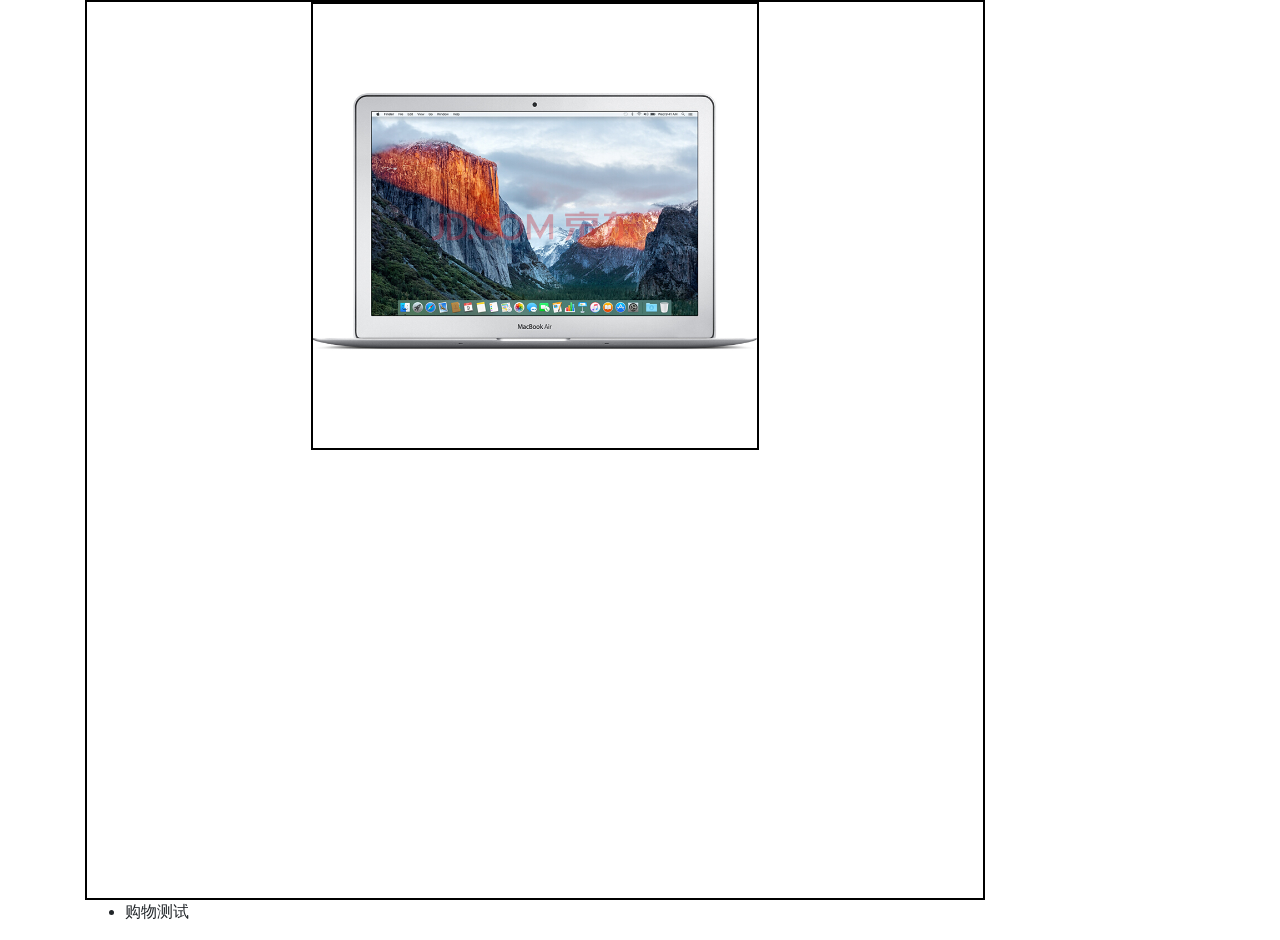
<file: 5555555555.html>
<!doctype html>
<html>
<head>
    <title></title>
    <meta name="viewport" content="width=device-width,initial-scale=1">
    <link rel="stylesheet" href="css/bootstrap.css">
    <script src="js/jquery.min.js"></script>
    <script src="js/popper.min.js"></script>
    <script src="js/bootstrap.min.js"></script>
    <style>
        .d1{
            width: 900px;
            height:900px;
            border: 2px solid #000000;

        }
        .pic{
            border: 2px solid #000000;
            display: block;
            margin:0 auto;
            vertical-align: ;

        }

    </style>
</head>
<body>
<div class="container">
    <div class="d1">
        <img  class=" pic w-50" src="img/product/lg/57ad359dNd4a6f130.jpg" alt=""/>
    </div>
    <div>
        <ul>
            <li>
                购物测试
            </li>
        </ul>
    </div>
</div>
</body>
</html>
</file>
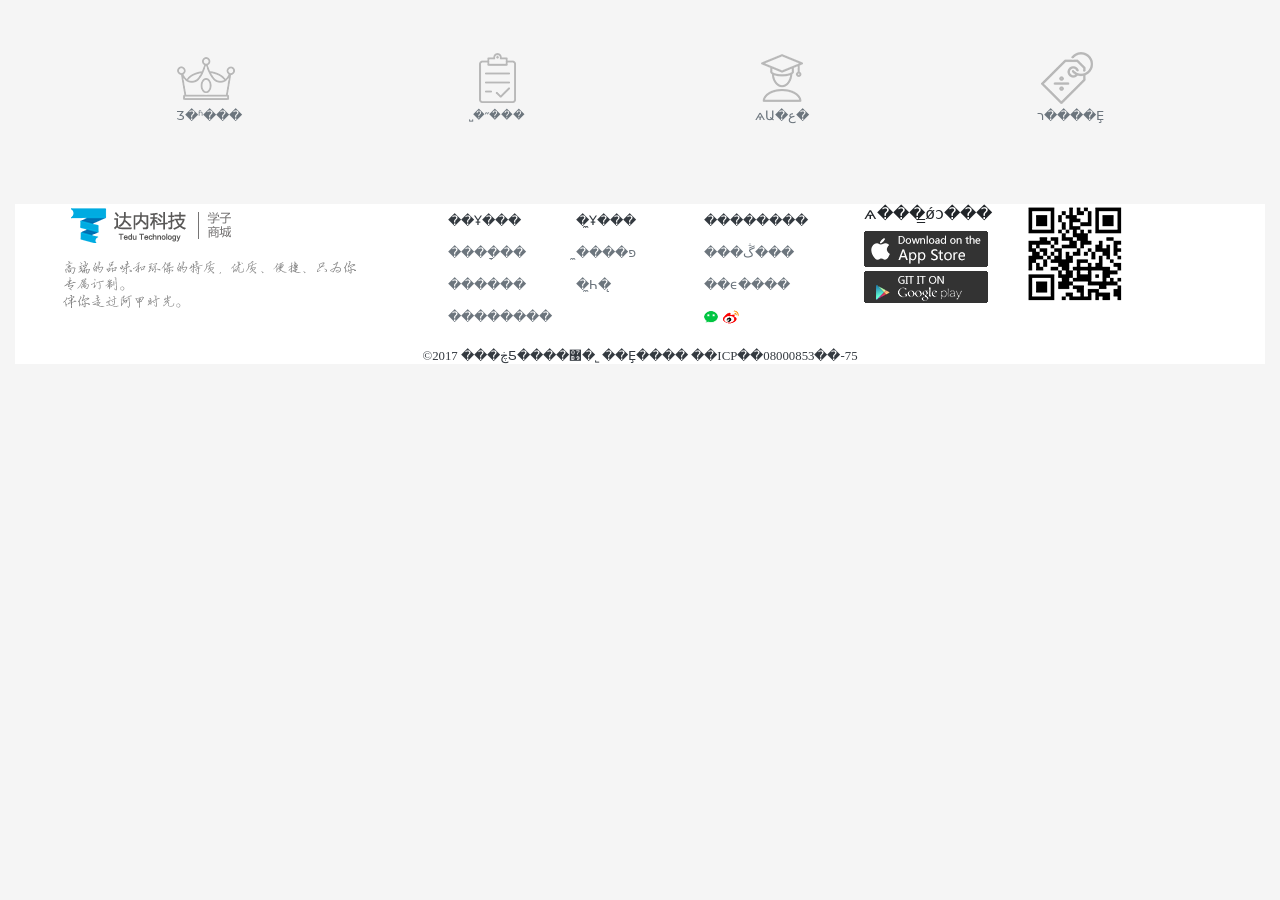
<file: footer.html>
<!doctype html>
<html>
<head>
    <title></title>
    <meta name="viewport" content="width=device-width, initial-scale=1">
    <link rel="stylesheet" href="css/bootstrap.css">
    <script src="js/jquery.min.js"></script>
    <script src="js/popper.min.js"></script>
    <script src="js/bootstrap.min.js"></script>
    <link rel="stylesheet" href="css/comm.css"/>
</head>
<body>
<div class="container-fluid">
    <ul class="list-unstyled d-flex justify-content-around p-5">
        <li>
            <img src="img/footer/icon1.png"/>
            <p class="text-muted font_small text-center">Ʒ�ʱ���</p>
        </li>
        <li>
            <img src="img/footer/icon2.png"/>
            <p class="text-muted font_small text-center">˽�˶���</p>
        </li>
        <li>
            <img src="img/footer/icon3.png"/>
            <p class="text-muted font_small text-center">ѧԱ�ع�</p>
        </li>
        <li>
            <img src="img/footer/icon4.png"/>
            <p class="text-muted font_small text-center">ר����Ȩ</p>
        </li>
    </ul>
    <div class=" px-5 bg-white">
        <div class="row  no-gutters">
            <div class="col-lg-4 col-sm-12">
                <p class="text-sm-center text-lg-left"><img src="img/footer/logo.png" alt=""/></p>
                <p class="text-sm-center text-lg-left"><img src="img/footer/footerFont.png" alt=""/></p>
            </div>
            <div class="col-lg-4 col-sm-12">
                <div class="row no-gutters">
                    <div class="col-lg-4 col-sm-2 offset-sm-2 offset-lg-0">
                        <ul class="list-unstyled">
                            <li class="py-1"><a class="text-dark font_small" href="">��Ұ���</a></li>
                            <li class="py-1"><a class="text-muted font_small" href="">����ָ��</a></li>
                            <li class="py-1"><a class="text-muted font_small" href="">������</a></li>
                            <li class="py-1"><a class="text-muted font_small" href="">��������</a></li>
                        </ul>
                    </div>
                    <div class="col-lg-4 col-sm-2 offset-sm-2 offset-lg-0">
                        <ul class="list-unstyled">
                            <li class="py-1"><a class="text-dark font_small" href="">�̼Ұ���</a></li>
                            <li class="py-1"><a class="text-muted font_small" href="">�̼���פ</a></li>
                            <li class="py-1"><a class="text-muted font_small" href="">�̼Һ�̨</a></li>
                        </ul>
                    </div>
                    <div class="col-lg-4 col-sm-2 offset-sm-2 offset-lg-0">
                        <ul class="list-unstyled">
                            <li class="py-1"><a class="text-dark font_small" href="">��������</a></li>
                            <li class="py-1"><a class="text-muted font_small" href="">���ڴ���</a></li>
                            <li class="py-1"><a class="text-muted font_small" href="">��ϵ����</a></li>
                            <li class="py-1"><a href="">
                                <img src="img/footer/wechat.png" alt=""/>
                            </a><a href="">
                                <img src="img/footer/sinablog.png" alt=""/>                            </a></li>
                        </ul>
                    </div>
                </div>
            </div>
            <div class="col-lg-4 col-sm-12">
                <div class="row no-gutters">
                    <div class="col-1"></div>
                    <div class="col-lg-5 col-sm-3 offset-sm-2 offset-lg-0">
                        <h6>ѧ���̳ǿͻ���</h6>
                        <p class="mb-1">
                            <img src="img/footer/ios.png" alt=""/>
                        </p>
                        <p>
                            <img src="img/footer/android.png" alt=""/>
                        </p>
                    </div>
                    <div class="col-lg-5  col-sm-3">
                        <img src="img/footer/erweima.png" alt=""/>
                    </div>
                    <div class="col-1"></div>
                </div>
            </div>
        </div>
        <div class="text-center text-dark font_small">
            &copy;2017 ���ڿƼ����޹�˾ ��Ȩ���� ��ICP��08000853��-75
        </div>





    </div>

</div>
</body>
</html>
</file>
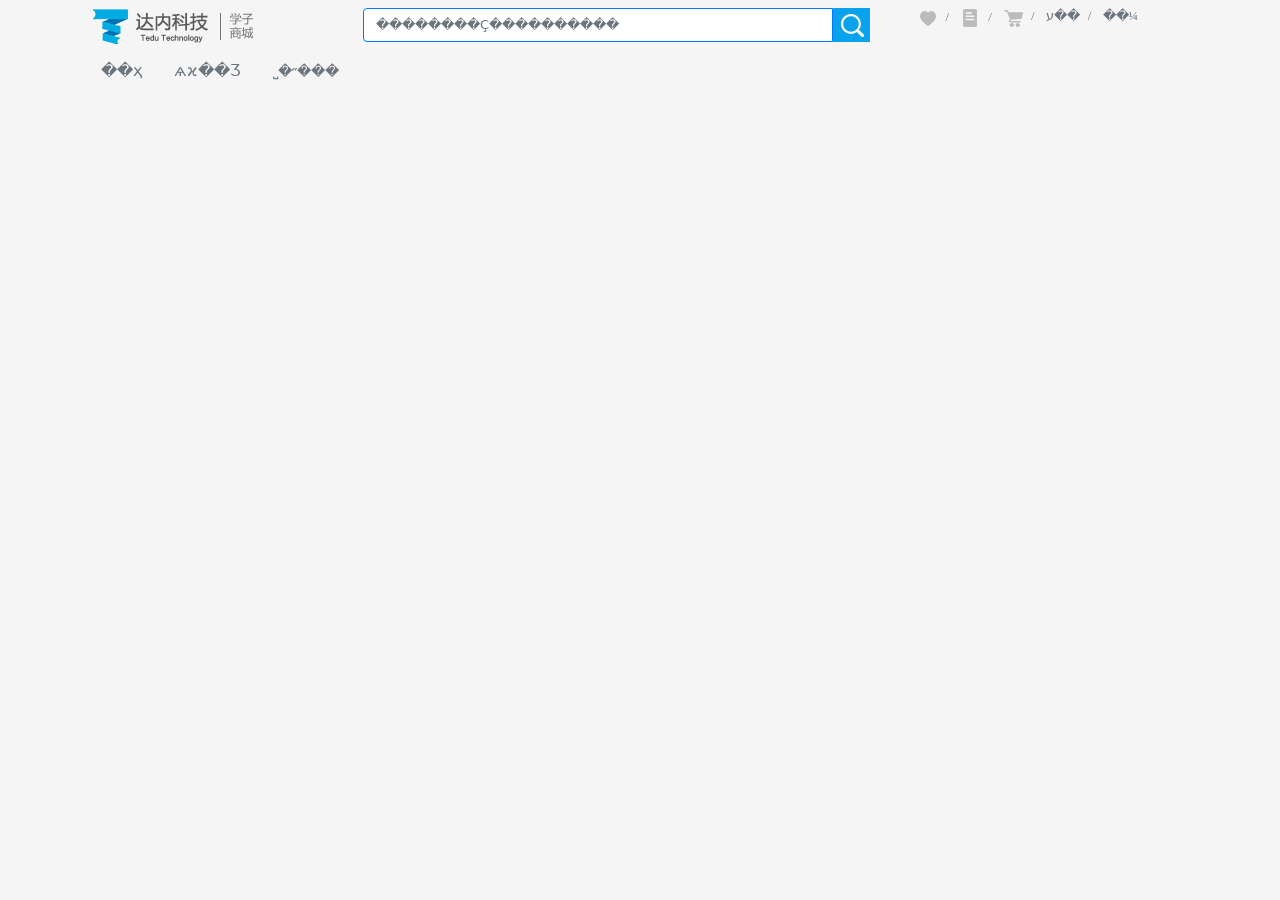
<file: header.html>
<!doctype html>
<html>
<head>
    <title></title>
    <meta name="viewport" content="width=device-width, initial-scale=1">
    <link rel="stylesheet" href="css/bootstrap.css">
    <script src="js/jquery.min.js"></script>
    <script src="js/popper.min.js"></script>
    <script src="js/bootstrap.min.js"></script>
    <link rel="stylesheet" href="css/comm.css"/>
    <link rel="stylesheet" href="css/header.css"/>
</head>
<body>
<div class="container">
    <div class="row no-gutters">
        <div class="col-lg-3 col-md-12">
            <a href="#" class="navbar-brand">
                <img src="img/header/logo.png" alt=""/>
            </a>
        </div>
        <div class="col-lg-6 col-md-12 mt-2">
            <div class="input-group pr-5">
                <input class="w-75 form-control my_input border border-primary font_small" placeholder="��������Ҫ����������" type="text"/>
                <img src="img/header/search.png" alt=""/>
            </div>
        </div>
        <div class="col-lg-3 col-md-12 mt-2">
            <ul class="breadcrumb bg-transparent font_small p-0">
                <li class="breadcrumb-item">
                    <a href=""><img src="img/header/care.png" alt=""/></a>
                </li>
                <li class="breadcrumb-item">
                    <a href=""><img src="img/header/order.png" alt=""/></a>
                </li>
                <li class="breadcrumb-item">
                    <a href=""><img src="img/header/shop_car.png" alt=""/></a>
                </li>
                <li class="breadcrumb-item">
                    <a class="text-muted" href="">ע��</a>
                </li>
                <li class="breadcrumb-item">
                    <a class="text-muted" href="">��¼</a>
                </li>
            </ul>
        </div>
    </div>
    <ul class="nav">
        <li class="nav-item">
            <a href="" class="pl-sm-0 pl-lg-3 nav-link text-muted">��ҳ</a>
        </li>
        <li class="nav-item">
            <a href="" class="nav-link text-muted">ѧϰ��Ʒ</a>
        </li>
        <li class="nav-item">
            <a href="" class="nav-link text-muted">˽�˶���</a>
        </li>
    </ul>
</div>
</body>
</html>
</file>
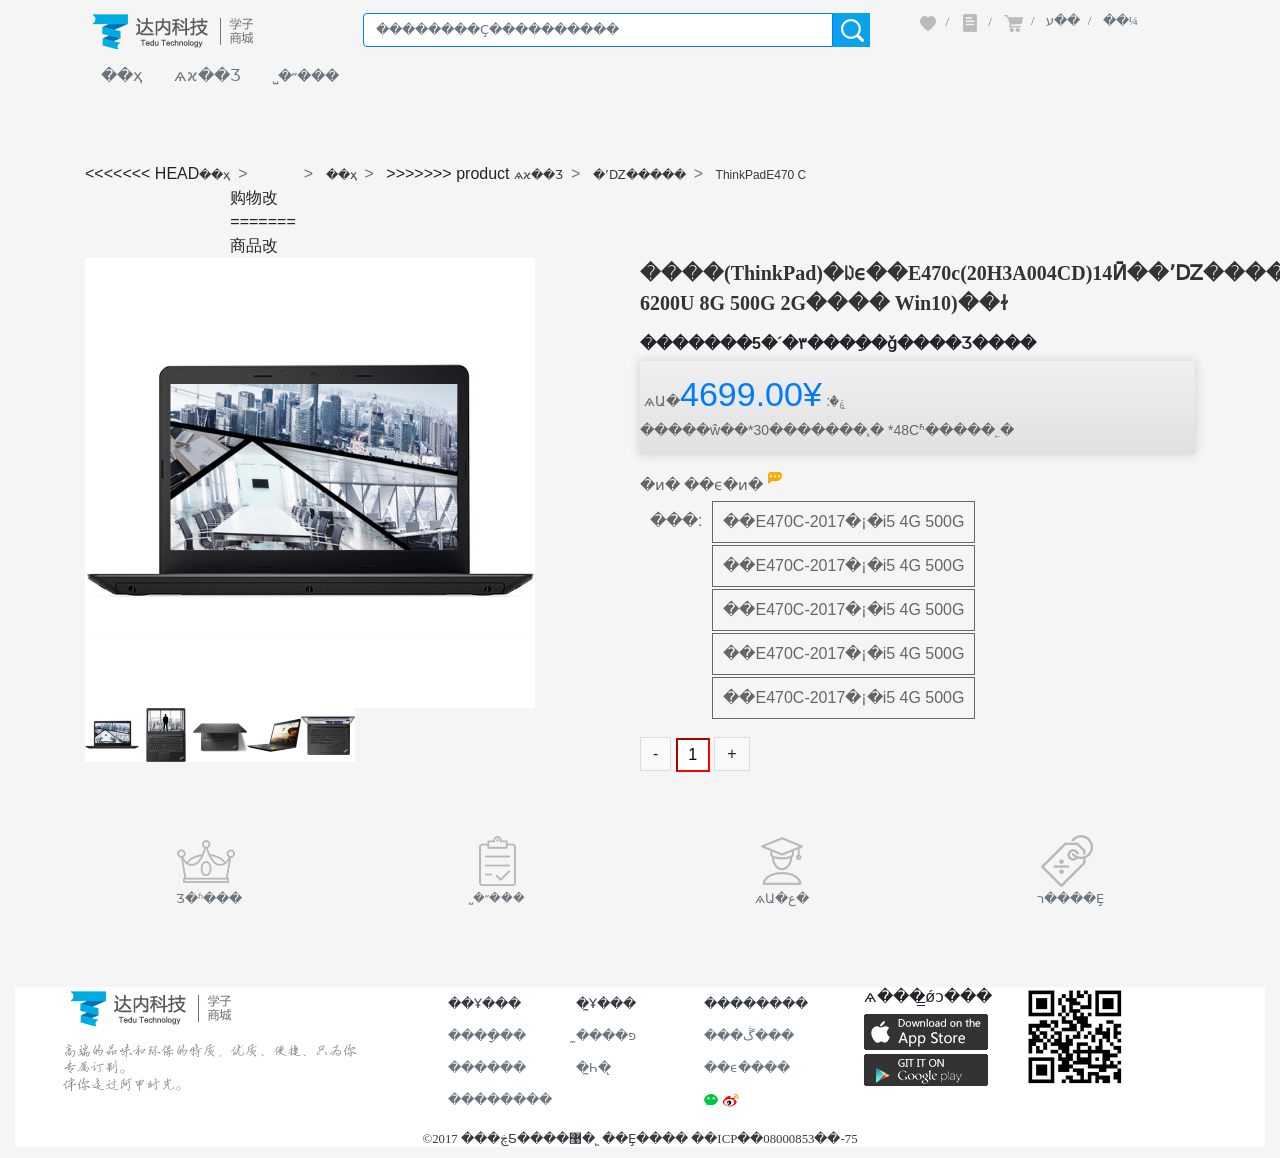
<file: product_detail.html>
<!doctype html>
<html>
<head>
    <title></title>
    <meta name="viewport" content="width=device-width,initial-scale=1">
    <link rel="stylesheet" href="css/bootstrap.css">
    <script src="js/jquery.min.js"></script>
    <script src="js/popper.min.js"></script>
    <script src="js/bootstrap.min.js"></script>
    <link rel="stylesheet" href="css/comm.css"/>
    <link rel="stylesheet" href="css/product_detail.css"/>
</head>
<body>
<header>
    <iframe class="my_header" src="header.html" frameborder="0" scrolling="no"></iframe>
</header>
<div class="container">
    <ul class="breadcrumb bg-transparent m-0 p-0">
<<<<<<< HEAD
        <li class="breadcrumb-item">
            <a class="bread_style text-dark " href="">��ҳ</a>
        </li>
        <li class="breadcrumb-item">
            <div>
                购物改
            </div>
=======
        <div>
            商品改
            
        </div>        <li class="breadcrumb-item">
            <a class="bread_style text-dark " href="">��ҳ</a>
        </li>
        <li class="breadcrumb-item">
>>>>>>> product
            <a class="bread_style text-dark " href="">ѧϰ��Ʒ</a>
        </li>
        <li class="breadcrumb-item">
            <a class="bread_style text-dark "  href="">�ʼǱ�����</a>
        </li>
        <li class="breadcrumb-item">
            <a class="bread_style text-dark " href=""> ThinkPadE470 C</a>
        </li>
    </ul>
    <div class="float-left w-50">
        <img class="img1" src="img/product/md/584b5678Nbc9f1e70.jpg" class="">
        <div>
            <ul class="list-unstyled d-flex flex-row ">
                <li ><img class="w-100" src="img/product/sm/584b5678Nbc9f1e70.jpg" ></li>
                <li><img class="w-100" src="img/product/sm/584b567dNd9c58341.jpg" ></li>
                <li><img class="w-100" src="img/product/sm/5819a0ebNefd901bc.jpg" ></li>
                <li><img class="w-100" src="img/product/sm/5819a106Necf0abb8.jpg" ></li>
                <li><img class="w-100" src="img/product/sm/5819a10bN2ea5c8e0.jpg" ></li>
            </ul>
        </div>
    </div>
    <div class="float-left w-50">
        <p class="product_title font-weight-bold ">����(ThinkPad)�ᱡϵ��E470c(20H3A004CD)14Ӣ��ʼǱ�����(i5-6200U 8G 500G 2G���� Win10)��ɫ</p>
        <p class="h6 font-weight-bold ">�������5�´�٣���ֵ��ǧ����Ʒ����</p>
            <div class="bg-secondary price_shadow">
                <div class=" pt-2 pl-1">
                <span  class="price_height xueyuan">ѧԱ�ۼ�:</span>
                <span class=" price_height price_font text-primary">&yen4699.00</span>
            </div>

            <p class="xueyuan price_height" >�����ŵ��*30�������˻� *48Сʱ�����˿�</p>
        </div>
        <div>
            <spna class="kefu">�ͷ�</spna>
            <spna class="kefu">��ϵ�ͷ�</spna>
            <img class="gif mb-3" src="img/product_detail/kefuf.gif">
        </div>
        <ul class="list-unstyled d-flex ">
            <li class=" guige guige1 border-0">���:</li>
            <li>
                <a class="guige" href="">��E470C-2017�¡�i5 4G 500G</a>
                <a class="guige" href="">��E470C-2017�¡�i5 4G 500G</a>
                <a class="guige" href="">��E470C-2017�¡�i5 4G 500G</a>
                <a class="guige" href="">��E470C-2017�¡�i5 4G 500G</a>
                <a class="guige" href="">��E470C-2017�¡�i5 4G 500G</a>
            </li>
        </ul>
        <botton class=" border_color mb-1 btn btn-light rounded-0 border-dark py-1">-</botton>
        <input class="w text-center" value="1" type="text"/>
        <botton class="border_color mb-1 btn btn-light rounded-0 border-dark py-1">+</botton>

    </div>
    <div>

    </div>


        
    </div>
</div>
<footer>
    <iframe class="my_footer" src="footer.html" scrolling="no" frameborder="0"></iframe>
</footer>
</body>
</html>
</file>
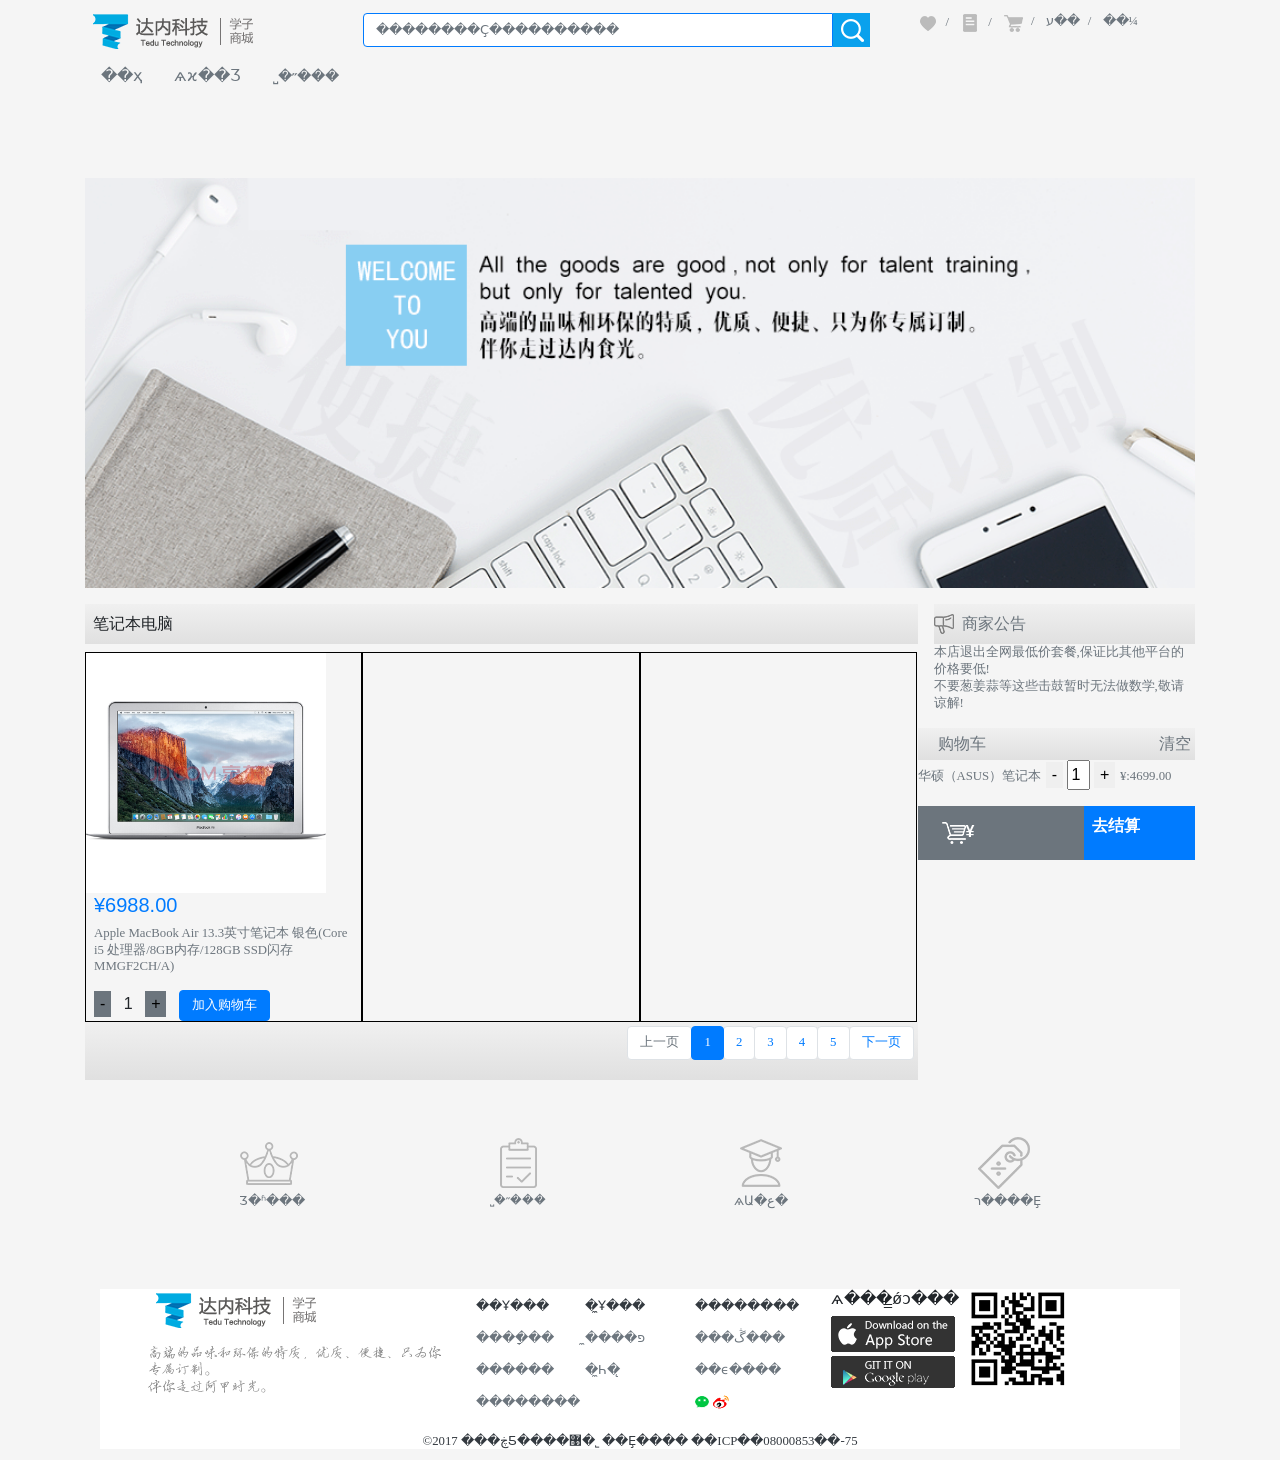
<file: search.html>
<!doctype html>
<html>
<head>
    <title></title>
    <meta name="viewport" content="width=device-width, initial-scale=1">
    <link rel="stylesheet" href="css/bootstrap.css">
    <script src="js/jquery.min.js"></script>
    <script src="js/popper.min.js"></script>
    <script src="js/bootstrap.min.js"></script>
    <link rel="stylesheet" href="css/comm.css"/>
    <link rel="stylesheet" href="css/search.css"/>
    <style>
        .laptop_size{
            width:230px;
            height: 370px;
            border:1px solid #000000;
        }
        .pic1{
            width:230px;
            height: 230px;
        }
        .title{
            background:linear-gradient(to bottom, #f0f0f0 0%, #e0e0e0 100%);
        }
        .img1_position{
            width:240px;
            height:240px;
            text-align: center;
        }
        .my_title2{
            background:linear-gradient(to bottom, #f0f0f0 0%, #e0e0e0 100%);
        }

    </style>

</head>
<body>
<header>
    <iframe class="my_header" src="header.html" frameborder="0" scrolling="no"></iframe>
</header>
<div class="container">
    <div>
        <img class=" w-100 mt-3 mb-3" src="img/register/index_guild.png" alt=""/>
    </div>
<div class="row no-gutters">
    <div class="col-lg-9 col-sm-12 ">
        <div class=" my_title2 p-2 w-100 ">笔记本电脑</div>
        <div class="row no-gutters mt-2">
            <div class=" laptop_size  col-lg-4 col-md-6 col-sm-12 ">
                <img class="img1_position" src="img/product/lg/57ad359dNd4a6f130.jpg" alt=""/>
                <h5 class="text-primary px-2">¥6988.00</h5>
                <p class="text-muted font_small px-2">Apple MacBook Air 13.3英寸笔记本 银色(Core i5 处理器/8GB内存/128GB SSD闪存 MMGF2CH/A)</p>
                <button class="ml-2 border-0 bg-secondary">-</button>
                <span class="mr-2 ml-2">1</span>
                <button class="border-0  bg-secondary">+</button>
                <a class=" ml-2 btn btn-primary text-white font_small" href="">加入购物车</a>
            </div>
            <div class="laptop_size col-lg-4 col-md-6 col-sm-12"></div>
            <div class="laptop_size col-lg-4 col-md-6 col-sm-12"></div>


        </div>
        <div class="my_title2 p-1">
            <!--分页-->
            <ul class="pagination text-primary font_small justify-content-end">
                <li class="page-item disabled ">
                    <a class="page-link rounded" href="">上一页</a>
                </li>
                <li class="page-item  active">
                    <a class="page-link rounded" href="">1</a>
                </li>
                <li class="page-item ">
                    <a class="page-link rounded" href="">2</a>
                </li>
                <li class="page-item">
                    <a class="page-link rounded" href="">3</a>
                </li>
                <li class="page-item ">
                    <a class="page-link rounded" href="">4</a>
                </li>
                <li class="page-item ">
                    <a class="page-link rounded" href="">5</a>
                </li>
                <li class="page-item">
                    <a class="page-link rounded" href="">下一页</a>
                </li>
            </ul>



        </div>
    </div>
    <div class="col-lg-3 col-sm-12">
        <div class="my_title2 ml-3 py-2">
            <img src="img/foodstore/foodstore_icon2.png" alt=""/>
            <span class="text-muted ml-1">商家公告</span>
        </div>
        <p class="ml-3 text-muted font_small">本店退出全网最低价套餐,保证比其他平台的价格要低!<br/>
           不要葱姜蒜等这些击鼓暂时无法做数学,敬请谅解!</p>
        <div>
            <div class="d-flex justify-content-between my_title2 pl-3">
                <span class="text-muted p-1">购物车</span>
                <span class="text-muted p-1">清空</span>
            </div>
            <div>
                <ul class="list-unstyled">
                    <li>
                        <a class="font_small text-muted text-truncate" href="">华硕（ASUS）笔记本</a>
                        <button class="border-0">-</button>
                        <input class="input_kuan" value="1" type="text"/>
                        <button class="border-0">+</button>
                        <span class="font_small text-muted">¥:4699.00</span>
                    </li>
                    <li></li>
                    <li></li>
                    <li></li>
                </ul>
            </div>

            <div class="d-flex justify-content-between">
                    <span class=" buy_span1  bg-secondary text-white py-2 font-weight-bold"> <img class="py-2 pl-4" src="img/foodstore/foodstore_car_2.png" alt="">¥</span>
                <span class=" buy_span2 bg-primary text-white p-2 font-weight-bold">去结算</span>

            </div>
        </div>
    </div>
    <div>

    </div>






</div>
<footer>
    <iframe class="my_footer" src="footer.html" scrolling="no" frameborder="0"></iframe>
</footer>
</body>
</html>
</file>
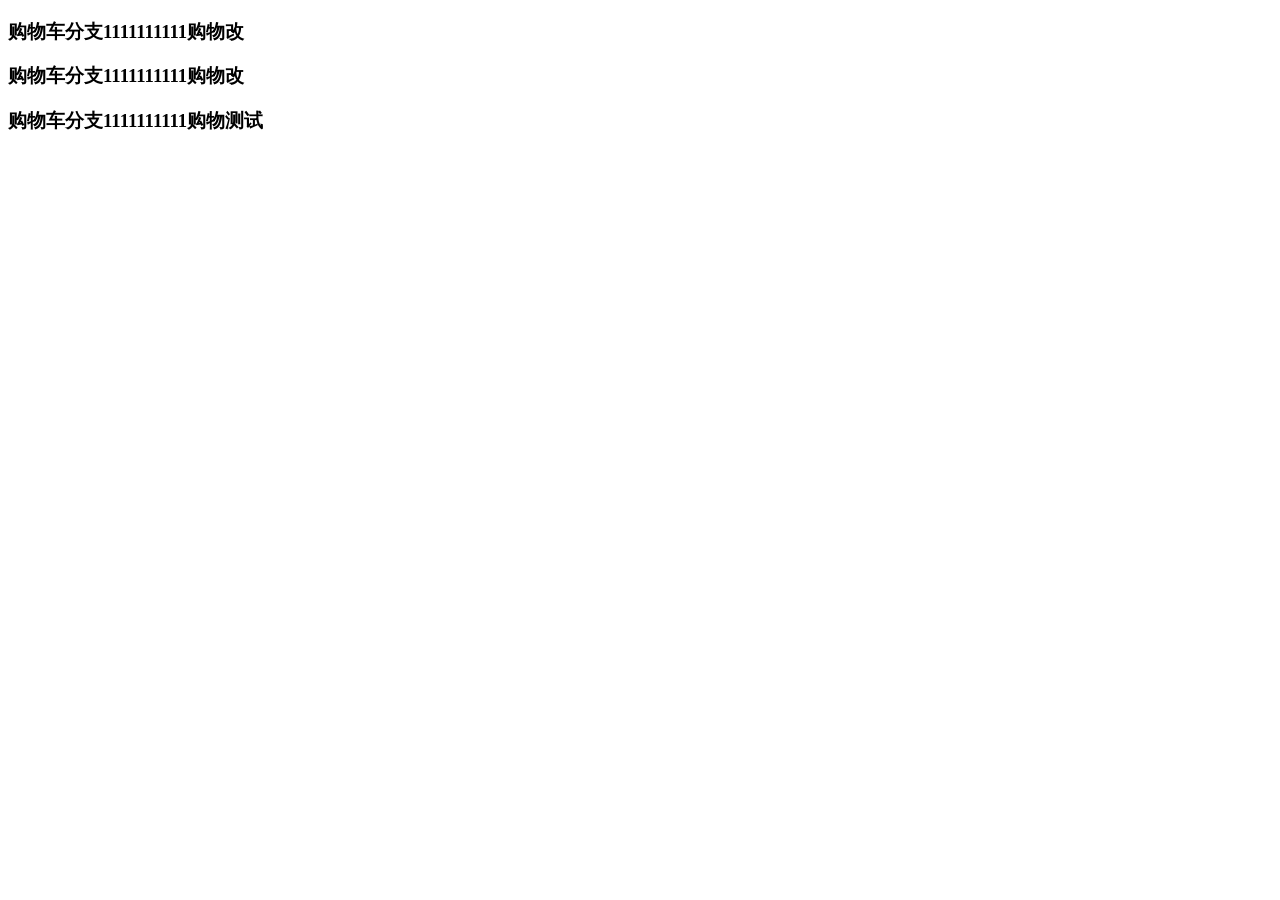
<file: shopping.html>
<!DOCTYPE html>
<html lang="en">
<head>
    <meta charset="UTF-8">
    <meta name="viewport" content="width=device-width, initial-scale=1.0">
    <meta http-equiv="X-UA-Compatible" content="ie=edge">
    <title>Document</title>
</head>
<body>
    <h3>购物车分支1111111111购物改</h3>
    <h3>购物车分支1111111111购物改</h3>
    <h3>购物车分支1111111111购物测试</h3>
</body>
</html>
</file>
<file: css/comm.css>
body{
    background-color:#f5f5f5;
}
.font_small{
    font: 0.8rem ����;
}
.my_header,.my_footer{
    width:100%;
    margin-top:5px;

}
@media(min-width:992px){
    .my_header{
        heigtht:5rem;
    }
    .my_footer{
        height:23rem;
    }
}
@media(max-width:991px){
    .my_header{
        heigtht:11rem;
    }
    .my_footer{
        heigth:40rem;
    }
}
</file>
<file: css/header.css>
my_input{
    outline: 0;
    border-radius: 0;
}
.my_input:focus{
    outline: 0 ! impotant;
   box-shadow: none !impotant;
}
</file>
<file: css/product_detail.css>
.img1{
    transition: 1s;
}
.img1:hover{
    transform:scale(1.1);
}
.product_title{
    color: #333333;
    font-family:����;
    font-size: 20px;
}
.breadcrumb-item+.breadcrumb-item::before{
    content:">"}
.bread_style{
    font-size: 12px;
}
.price_font{
    font-family: Arial;
    font-size: 34px;
}
.xueyuan{
    font-size: 14px;
    color:#666;
}
.price_shadow{
    background: -webkit-linear-gradient(top, #f0f0f0 0%, #e0e0e0 100%);
    box-shadow: 0px 0px 10px #ccc;

}
.price_height{
    height:34px;
}
.kefu{
    color: #666;
    font-size:15px;
}
.guige{
    border: 1px solid rgb(102, 102, 102);
    color: rgb(102, 102, 102);
    hgeight:36px;
    margin-bottom: 2px;
    padding: 8px 10px;
    text-align: center;
    vertical-align: middle;
    box-sizing: border-box;
    cursor: pointer;
    display: inline-block;
}
.guige1{
    width:110px;
}
.w{
    width:34px;
    height: 34px;
    border-color: #f00 ;
}
.border_color{
    border-color: #ddd !important;
}
</file>
<file: css/search.css>
.buy_span1{
    width:60%;
}
.buy_span2{
    width:40%;
}
.input_kuan{
    width:8%;
}
</file>
